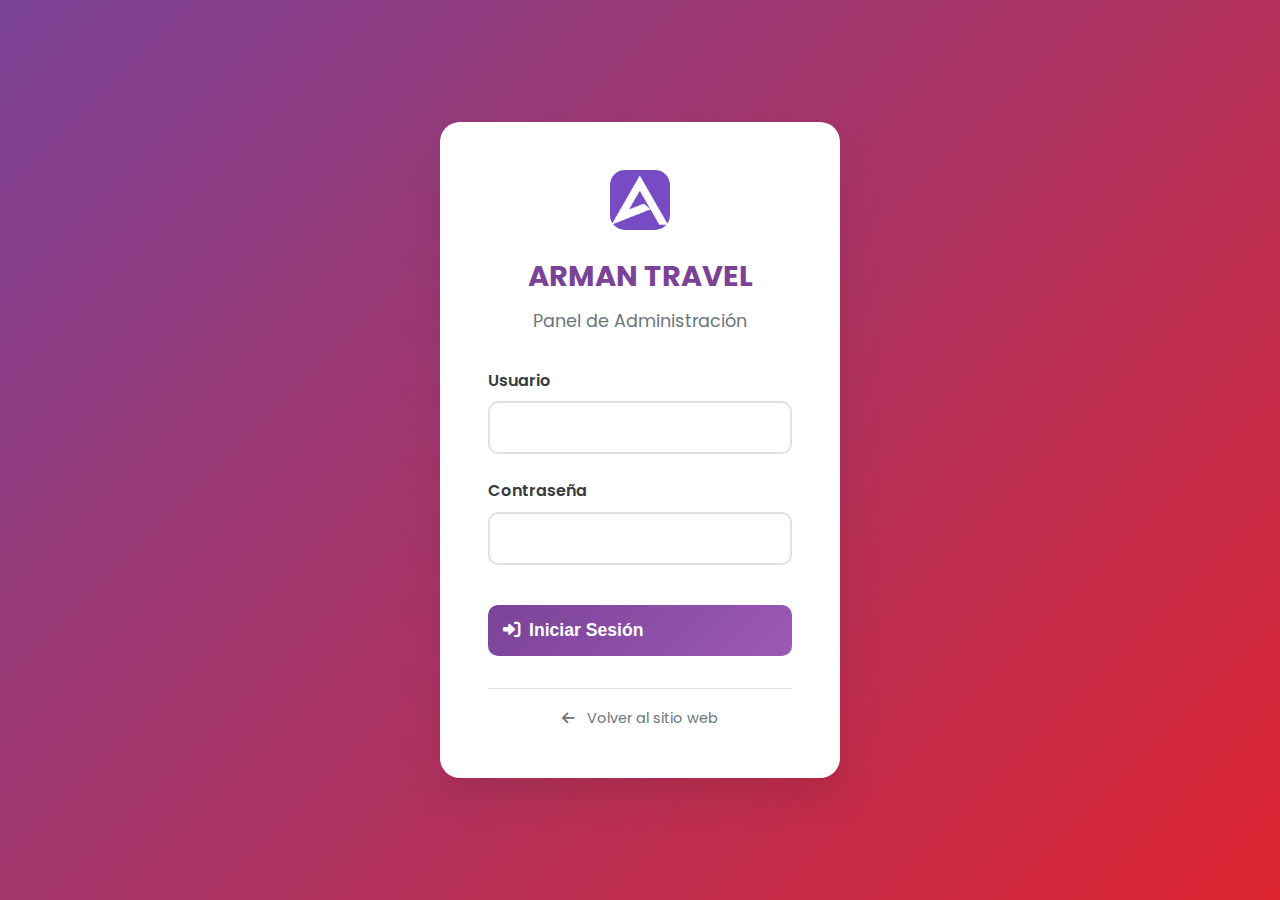
<file: frontend/admin.html>
<!DOCTYPE html>
<html lang="es">
<head>
    <meta charset="UTF-8">
    <meta name="viewport" content="width=device-width, initial-scale=1.0">
    <title>Panel de Administración - ARMAN TRAVEL</title>
    <link rel="icon" type="image/png" href="static/images/logo_arman.PNG">
    <link rel="shortcut icon" type="image/png" href="static/images/logo_arman.PNG">
    <link rel="stylesheet" href="static/css/admin.css">
    <link href="https://cdnjs.cloudflare.com/ajax/libs/font-awesome/6.0.0/css/all.min.css" rel="stylesheet">
    <link href="https://fonts.googleapis.com/css2?family=Poppins:wght@300;400;500;600;700&display=swap" rel="stylesheet">
</head>
<body>
    <div class="admin-container">
        <!-- Sidebar -->
        <nav class="sidebar">
            <div class="sidebar-header">
                <a href="/" class="admin-logo-link">
                    <img src="static/images/logo_arman.PNG" alt="ARMAN TRAVEL" class="admin-logo">
                    <h2>ARMAN TRAVEL</h2>
                    <span class="admin-subtitle">by Arman Solutions</span>
                </a>
                <p>Panel Admin</p>
            </div>
            
            <ul class="sidebar-menu">
                <li class="menu-item active">
                    <a href="#" data-section="dashboard" class="menu-link">
                        <i class="fas fa-tachometer-alt"></i>
                        <span>Dashboard</span>
                    </a>
                </li>
                <li class="menu-item">
                    <a href="#" data-section="packages" class="menu-link">
                        <i class="fas fa-suitcase-rolling"></i>
                        <span>Paquetes</span>
                    </a>
                </li>
                <li class="menu-item">
                    <a href="#" data-section="messages" class="menu-link">
                        <i class="fas fa-envelope"></i>
                        <span>Mensajes</span>
                    </a>
                </li>
                <li class="menu-item">
                    <a href="#" data-section="carousel" class="menu-link">
                        <i class="fas fa-images"></i>
                        <span>Carrusel</span>
                    </a>
                </li>
                <li class="menu-item">
                    <a href="https://armanbusinessdocs.onrender.com/" class="menu-link external-link" target="_blank">
                        <i class="fas fa-file-pdf"></i>
                        <span>Business Docs</span>
                    </a>
                </li>
                <li class="menu-item">
                    <a href="#" id="logoutBtn" class="menu-link logout">
                        <i class="fas fa-sign-out-alt"></i>
                        <span>Cerrar Sesión</span>
                    </a>
                </li>
            </ul>
        </nav>

        <!-- Main Content -->
        <main class="main-content">
            <!-- Header -->
            <header class="admin-header">
                <div class="header-left">
                    <button class="sidebar-toggle" id="sidebarToggle">
                        <i class="fas fa-bars"></i>
                    </button>
                    <h1 class="page-title">Dashboard</h1>
                </div>
                <div class="header-right">
                    <div class="admin-user">
                        <i class="fas fa-user-circle"></i>
                        <span id="adminUsername">Administrador</span>
                    </div>
                </div>
            </header>

            <!-- Dashboard Section -->
            <section id="dashboard" class="content-section active">
                <div class="stats-grid">
                    <div class="stat-card">
                        <div class="stat-icon">
                            <i class="fas fa-suitcase-rolling"></i>
                        </div>
                        <div class="stat-info">
                            <h3 id="totalPackages">0</h3>
                            <p>Paquetes Totales</p>
                        </div>
                    </div>
                    
                    <div class="stat-card">
                        <div class="stat-icon">
                            <i class="fas fa-envelope"></i>
                        </div>
                        <div class="stat-info">
                            <h3 id="totalMessages">0</h3>
                            <p>Mensajes Recibidos</p>
                        </div>
                    </div>
                    
                    <div class="stat-card">
                        <div class="stat-icon">
                            <i class="fas fa-globe"></i>
                        </div>
                        <div class="stat-info">
                            <h3 id="internationalPackages">0</h3>
                            <p>Paquetes Internacionales</p>
                        </div>
                    </div>
                    
                    <div class="stat-card">
                        <div class="stat-icon">
                            <i class="fas fa-map-marked-alt"></i>
                        </div>
                        <div class="stat-info">
                            <h3 id="nationalPackages">0</h3>
                            <p>Paquetes Nacionales</p>
                        </div>
                    </div>
                </div>

                <div class="recent-activity">
                    <h3>Actividad Reciente</h3>
                    <div class="activity-list" id="recentActivity">
                        <!-- Se llenará con JavaScript -->
                    </div>
                </div>
            </section>

            <!-- Packages Section -->
            <section id="packages" class="content-section">
                <div class="section-header">
                    <h2>Gestión de Paquetes</h2>
                    <button class="btn btn-primary" id="addPackageBtn">
                        <i class="fas fa-plus"></i>
                        Agregar Paquete
                    </button>
                </div>

                <div class="packages-table">
                    <table id="packagesTable">
                        <thead>
                            <tr>
                                <th>Imagen</th>
                                <th>Título</th>
                                <th>Categoría</th>
                                <th>Precio</th>
                                <th>Acciones</th>
                            </tr>
                        </thead>
                        <tbody>
                            <!-- Se llenará con JavaScript -->
                        </tbody>
                    </table>
                </div>
            </section>

            <!-- Messages Section -->
            <section id="messages" class="content-section">
                <div class="section-header">
                    <h2>Mensajes de Contacto</h2>
                    <button class="btn btn-secondary" id="refreshMessagesBtn">
                        <i class="fas fa-sync-alt"></i>
                        Actualizar
                    </button>
                </div>

                <div class="messages-list" id="messagesList">
                    <!-- Se llenará con JavaScript -->
                </div>
            </section>

            <!-- Carousel Management Section -->
            <section id="carousel" class="content-section">
                <div class="section-header">
                    <h2>Gestión del Carrusel</h2>
                    <button class="btn btn-primary" id="refreshCarouselBtn">
                        <i class="fas fa-sync-alt"></i>
                        Actualizar
                    </button>
                </div>

                <div class="carousel-management">
                    <div class="carousel-info">
                        <p><i class="fas fa-info-circle"></i> Los paquetes promocionados aparecerán en el carrusel principal. Arrastra para reordenar.</p>
                    </div>

                    <div class="carousel-sections">
                        <!-- Promoted Packages -->
                        <div class="carousel-section">
                            <h3><i class="fas fa-star"></i> Paquetes Promocionados</h3>
                            <div class="promoted-packages" id="promotedPackages">
                                <!-- Se llenará con JavaScript -->
                            </div>
                        </div>

                        <!-- Non-Promoted Packages -->
                        <div class="carousel-section">
                            <h3><i class="fas fa-archive"></i> Paquetes No Promocionados</h3>
                            <div class="non-promoted-packages" id="nonPromotedPackages">
                                <!-- Se llenará con JavaScript -->
                            </div>
                        </div>
                    </div>
                </div>
            </section>
        </main>
    </div>

    <!-- Package Modal -->
    <div id="packageModal" class="modal">
        <div class="modal-content">
            <div class="modal-header">
                <h3 id="modalTitle">Agregar Paquete</h3>
                <span class="close" id="closeModal">&times;</span>
            </div>
            
            <form id="packageForm" class="modal-body">
                <!-- Sección 1: Información Básica -->
                <div class="form-section">
                    <div class="form-section-title">
                        <i class="fas fa-info-circle"></i>
                        Información Básica
                    </div>

                    <div class="form-group">
                        <label for="title">Título *</label>
                        <input type="text" id="title" name="title" required>
                    </div>

                    <div class="form-group">
                        <label for="category">Categoría *</label>
                        <select id="category" name="category" required>
                            <option value="">Seleccionar categoría</option>
                            <option value="nacional">Nacional</option>
                            <option value="internacional">Internacional</option>
                            <option value="aventura">Aventura</option>
                            <option value="relax">Relax</option>
                        </select>
                    </div>

                    <div class="form-group">
                        <label for="price">Precio * <small style="font-weight: normal; color: #888;">(este precio se mostrará en el inicio)</small></label>
                        <div class="price-input-container">
                            <select id="priceCurrency" name="priceCurrency" class="price-currency" required>
                                <option value="USD" selected>USD</option>
                                <option value="$">$</option>
                            </select>
                            <input type="number" id="price" name="price" placeholder="1000" min="0" step="1" required>
                        </div>
                    </div>

                    <div class="form-group">
                        <label for="priceTag">Etiqueta de precio <small style="font-weight: normal; color: #888;">(este tag se mostrará en inicio justo arriba del precio)</small></label>
                        <select id="priceTag" name="priceTag">
                            <option value="DESDE" selected>DESDE</option>
                            <option value="PRECIO FINAL">PRECIO FINAL</option>
                            <option value="SALIDA ASEGURADA">SALIDA ASEGURADA</option>
                        </select>
                    </div>

                    <div class="form-group">
                        <label for="description">Descripción *</label>
                        <textarea id="description" name="description" rows="4" required></textarea>
                    </div>
                </div>

                <!-- Sección 2: Imagen y Detalles -->
                <div class="form-section">
                    <div class="form-section-title">
                        <i class="fas fa-image"></i>
                        Imagen y Detalles
                    </div>

                    <div class="form-group">
                        <div class="cover-image-header">
                            <label for="image">URL de Imagen *</label>
                            <button type="button" class="btn btn-sm btn-secondary" id="uploadCoverImageBtn">
                                <i class="fas fa-upload"></i>
                                Subir
                            </button>
                        </div>
                        <input type="text" id="image" name="image" placeholder="https://... o sube una imagen">

                        <!-- Cover Image Upload Area -->
                        <div class="cover-upload-area" id="coverUploadArea" style="display: none;">
                            <div class="cover-upload-zone" id="coverUploadZone">
                                <i class="fas fa-cloud-upload-alt"></i>
                                <p>Arrastra una imagen aquí o haz clic para seleccionar</p>
                                <input type="file" id="coverFileInput" accept="image/*" style="display: none;">
                            </div>
                            <div class="cover-upload-progress" id="coverUploadProgress" style="display: none;">
                                <div class="progress-bar">
                                    <div class="progress-fill" id="coverProgressFill"></div>
                                </div>
                                <span id="coverProgressText">0%</span>
                            </div>
                        </div>

                        <!-- Preview de imagen de portada -->
                        <div class="cover-image-preview" id="coverImagePreview" style="display: none;">
                            <img id="coverPreviewImg" src="" alt="Vista previa">
                            <button type="button" class="btn-remove-preview" id="removeCoverPreview" title="Quitar imagen">
                                <i class="fas fa-times"></i>
                            </button>
                        </div>
                    </div>

                    <div class="form-group">
                        <label for="duration">Duración</label>
                        <input type="text" id="duration" name="duration" placeholder="ej: 3 días / 2 noches">
                    </div>

                    <div class="form-group">
                        <label for="destination">Destino</label>
                        <input type="text" id="destination" name="destination" placeholder="ej: Buenos Aires">
                    </div>

                    <div class="form-group">
                        <label for="idealFor">Ideal para</label>
                        <input type="text" id="idealFor" name="idealFor" placeholder="ej: Familias, Parejas, Aventureros">
                    </div>
                </div>

                <!-- Sección 3: Características -->
                <div class="form-section full-width">
                    <div class="form-section-title">
                        <i class="fas fa-list-ul"></i>
                        Características
                    </div>

                    <div class="form-group">
                        <label for="features">Características (una por línea)</label>
                        <p class="help-text">
                            <i class="fas fa-info-circle"></i>
                            Una por línea. Max 15 lineas. Sin caracteres especiales (-, *, etc).
                            <br>Se veran en la solapa <strong>"Que Incluye?"</strong>. Tambien se pueden agregar o quitar desde esa seccion mas abajo.
                        </p>
                        <textarea id="features" name="features" rows="6" placeholder="Desayuno&#10;City tour&#10;Traslados"></textarea>
                        <div class="form-actions" style="margin-top: 10px;">
                            <button type="button" class="btn btn-sm btn-secondary" id="updateFeaturesBtn">
                                <i class="fas fa-sync-alt"></i>
                                Actualizar Características
                            </button>
                        </div>
                    </div>
                </div>

                <!-- Sección 4: Galería de Imágenes -->
                <div class="form-section full-width" id="gallerySection" style="display: none;">
                    <div class="form-section-title">
                        <i class="fas fa-images"></i>
                        Galería de Imágenes
                    </div>
                    <div class="gallery-header">
                        <button type="button" class="btn btn-sm btn-secondary" id="addImageUrlBtn">
                            <i class="fas fa-link"></i>
                            Agregar por URL
                        </button>
                        <button type="button" class="btn btn-sm btn-primary" id="addImageFileBtn">
                            <i class="fas fa-upload"></i>
                            Subir Archivo
                        </button>
                    </div>
                    
                    <div class="gallery-management" id="galleryManagement">
                        <!-- Se llenará dinámicamente -->
                    </div>
                    
                    <!-- Upload Area -->
                    <div class="upload-area" id="uploadArea" style="display: none;">
                        <div class="upload-zone" id="uploadZone">
                            <i class="fas fa-cloud-upload-alt"></i>
                            <p>Arrastra archivos aquí o haz clic para seleccionar</p>
                            <input type="file" id="fileInput" multiple accept="image/*" style="display: none;">
                        </div>
                        <div class="upload-progress" id="uploadProgress" style="display: none;">
                            <div class="progress-bar">
                                <div class="progress-fill" id="progressFill"></div>
                            </div>
                            <span id="progressText">0%</span>
                        </div>
                    </div>
                    
                    <!-- URL Input -->
                    <div class="url-input" id="urlInput" style="display: none;">
                        <div class="form-row">
                            <div class="form-group" style="flex: 1;">
                                <input type="url" id="imageUrl" placeholder="https://ejemplo.com/imagen.jpg">
                            </div>
                            <div class="form-group">
                                <input type="text" id="imageCaption" placeholder="Descripción (opcional)">
                            </div>
                            <button type="button" class="btn btn-primary" id="addUrlImageBtn">Agregar</button>
                            <button type="button" class="btn btn-secondary" id="cancelUrlBtn">Cancelar</button>
                        </div>
                    </div>
                </div>

                <!-- Sección 5: Itinerario -->
                <div class="form-section full-width">
                    <div class="form-section-title">
                        <i class="fas fa-route"></i>
                        Itinerario Sugerido
                    </div>
                    <div class="itinerary-header">
                        <button type="button" class="btn btn-sm btn-primary" id="addItineraryDayBtn">
                            <i class="fas fa-plus"></i>
                            Agregar Día
                        </button>
                    </div>
                    
                    <div class="itinerary-management" id="itineraryManagement">
                        <div class="itinerary-placeholder" id="itineraryPlaceholder">
                            <i class="fas fa-route"></i>
                            <p>No hay días en el itinerario. Haz clic en "Agregar Día" para comenzar.</p>
                        </div>
                    </div>
                </div>

                <!-- Sección 6: Gestión de Hoteles -->
                <div class="form-section full-width" id="hotelsSection" style="display: none;">
                    <div class="form-section-title">
                        <i class="fas fa-hotel"></i>
                        Hoteles del Paquete
                    </div>
                    <div class="hotels-header">
                        <button type="button" class="btn btn-sm btn-primary" id="addHotelBtn">
                            <i class="fas fa-plus"></i>
                            Agregar Hotel
                        </button>
                    </div>

                    <!-- Opciones de agregar hotel (inicialmente oculto) -->
                    <div class="hotel-add-options" id="hotelAddOptions" style="display: none;">
                        <div class="add-options-buttons">
                            <button type="button" class="btn btn-primary" id="addHotelFileBtn">
                                <i class="fas fa-upload"></i>
                                Subir Imagen
                            </button>
                            <button type="button" class="btn btn-sm btn-secondary" id="cancelAddHotelBtn">
                                Cancelar
                            </button>
                        </div>
                    </div>
                    
                    <!-- Hotel Upload Area -->
                    <div class="hotel-upload-area" id="hotelUploadArea" style="display: none;">
                        <div class="hotel-form">
                            <div class="form-row">
                                <div class="form-group" style="flex: 1;">
                                    <label>Nombre del Hotel *</label>
                                    <input type="text" id="hotelName" placeholder="Nombre del hotel">
                                </div>
                                <div class="form-group">
                                    <label>Precio *</label>
                                    <div class="price-input-container">
                                        <select id="hotelPriceCurrency" class="price-currency">
                                            <option value="USD" selected>USD</option>
                                            <option value="$">$</option>
                                        </select>
                                        <input type="number" id="hotelPrice" placeholder="150" min="0" step="1">
                                        <span class="price-suffix">/noche</span>
                                    </div>
                                </div>
                            </div>
                            <div class="form-row">
                                <div class="form-group" style="flex: 1;">
                                    <label>Destino/Ciudad *</label>
                                    <input type="text" id="hotelDestination" placeholder="Buenos Aires, Madrid, etc.">
                                </div>
                                <div class="form-group">
                                    <label>Días en el hotel *</label>
                                    <input type="number" id="hotelDays" value="1" min="1" max="30" step="1">
                                </div>
                            </div>
                            <div class="form-row">
                                <div class="form-group checkbox-section">
                                    <h4 class="checkbox-section-title">Configuración de Usuario</h4>
                                    <div class="checkbox-container">
                                        <label class="checkbox-label">
                                            <input type="checkbox" id="hotelAllowUserDays">
                                            <span class="checkmark"></span>
                                            <span class="checkbox-text">Permitir al usuario elegir cantidad de días</span>
                                        </label>
                                        <small class="form-help">Si no está marcado, el usuario no podrá cambiar los días y se usará la cantidad fija configurada</small>
                                    </div>
                                    <div class="checkbox-container">
                                        <label class="checkbox-label">
                                            <input type="checkbox" id="hotelAllowMultiple">
                                            <span class="checkmark"></span>
                                            <span class="checkbox-text">Permitir múltiples hoteles por destino</span>
                                        </label>
                                        <small class="form-help">Si está marcado, el usuario podrá seleccionar varios hoteles en este destino. Si no, solo podrá elegir uno</small>
                                    </div>
                                </div>
                            </div>
                            <div class="form-group">
                                <label>Descripción</label>
                                <textarea id="hotelDescription" rows="2" placeholder="Descripción del hotel (opcional)"></textarea>
                            </div>
                            <div class="form-group">
                                <div class="amenities-header">
                                    <label>Amenities del Hotel</label>
                                    <button type="button" class="btn-add-amenity" id="addAmenityBtn">
                                        <i class="fas fa-plus"></i>
                                        Agregar
                                    </button>
                                </div>
                                <div class="selected-amenities" id="selectedAmenities">
                                    <!-- Amenities seleccionados -->
                                </div>
                                <div class="amenity-selector" id="amenitySelector" style="display: none;">
                                    <select id="amenityDropdown">
                                        <option value="">Selecciona un amenity</option>
                                    </select>
                                    <div class="amenity-actions">
                                        <button type="button" class="btn btn-sm btn-primary" id="confirmAmenityBtn">Agregar</button>
                                        <button type="button" class="btn btn-sm btn-secondary" id="cancelAmenityBtn">Cancelar</button>
                                    </div>
                                </div>
                            </div>
                            <div class="hotel-upload-zone" id="hotelUploadZone">
                                <i class="fas fa-cloud-upload-alt"></i>
                                <p>Arrastra una imagen aquí o haz clic para seleccionar</p>
                                <input type="file" id="hotelFileInput" accept="image/*" style="display: none;">
                            </div>
                            <div class="hotel-upload-progress" id="hotelUploadProgress" style="display: none;">
                                <div class="progress-bar">
                                    <div class="progress-fill" id="hotelProgressFill"></div>
                                </div>
                                <span id="hotelProgressText">0%</span>
                            </div>
                            <div class="form-actions">
                                <button type="button" class="btn btn-primary" id="addHotelToListBtn">
                                    <i class="fas fa-plus"></i>
                                    Agregar a la Lista
                                </button>
                                <button type="button" class="btn btn-secondary" id="cancelHotelUploadBtn">Cancelar</button>
                            </div>
                        </div>
                    </div>
                    
                    <!-- Hotel URL Input -->
                    <div class="hotel-url-input" id="hotelUrlInput" style="display: none;">
                        <div class="hotel-form">
                            <div class="form-row">
                                <div class="form-group" style="flex: 1;">
                                    <label>Nombre del Hotel *</label>
                                    <input type="text" id="hotelUrlName" placeholder="Nombre del hotel">
                                </div>
                                <div class="form-group">
                                    <label>Precio *</label>
                                    <div class="price-input-container">
                                        <select id="hotelUrlPriceCurrency" class="price-currency">
                                            <option value="USD" selected>USD</option>
                                            <option value="$">$</option>
                                        </select>
                                        <input type="number" id="hotelUrlPrice" placeholder="150" min="0" step="1">
                                        <span class="price-suffix">/noche</span>
                                    </div>
                                </div>
                            </div>
                            <div class="form-row">
                                <div class="form-group" style="flex: 1;">
                                    <label>Destino/Ciudad *</label>
                                    <input type="text" id="hotelUrlDestination" placeholder="Buenos Aires, Madrid, etc.">
                                </div>
                                <div class="form-group">
                                    <label>Días en el hotel *</label>
                                    <input type="number" id="hotelUrlDays" value="1" min="1" max="30" step="1">
                                </div>
                            </div>
                            <div class="form-row">
                                <div class="form-group checkbox-section">
                                    <h4 class="checkbox-section-title">Configuración de Usuario</h4>
                                    <div class="checkbox-container">
                                        <label class="checkbox-label">
                                            <input type="checkbox" id="hotelUrlAllowUserDays">
                                            <span class="checkmark"></span>
                                            <span class="checkbox-text">Permitir al usuario elegir cantidad de días</span>
                                        </label>
                                        <small class="form-help">Si no está marcado, el usuario no podrá cambiar los días y se usará la cantidad fija configurada</small>
                                    </div>
                                    <div class="checkbox-container">
                                        <label class="checkbox-label">
                                            <input type="checkbox" id="hotelUrlAllowMultiple">
                                            <span class="checkmark"></span>
                                            <span class="checkbox-text">Permitir múltiples hoteles por destino</span>
                                        </label>
                                        <small class="form-help">Si está marcado, el usuario podrá seleccionar varios hoteles en este destino. Si no, solo podrá elegir uno</small>
                                    </div>
                                </div>
                            </div>
                            <div class="form-group">
                                <label>Descripción</label>
                                <textarea id="hotelUrlDescription" rows="2" placeholder="Descripción del hotel (opcional)"></textarea>
                            </div>
                            <div class="form-group">
                                <div class="amenities-header">
                                    <label>Amenities del Hotel</label>
                                    <button type="button" class="btn-add-amenity" id="addUrlAmenityBtn">
                                        <i class="fas fa-plus"></i>
                                        Agregar
                                    </button>
                                </div>
                                <div class="selected-amenities" id="selectedUrlAmenities">
                                    <!-- Amenities seleccionados -->
                                </div>
                                <div class="amenity-selector" id="urlAmenitySelector" style="display: none;">
                                    <select id="urlAmenityDropdown">
                                        <option value="">Selecciona un amenity</option>
                                    </select>
                                    <div class="amenity-actions">
                                        <button type="button" class="btn btn-sm btn-primary" id="confirmUrlAmenityBtn">Agregar</button>
                                        <button type="button" class="btn btn-sm btn-secondary" id="cancelUrlAmenityBtn">Cancelar</button>
                                    </div>
                                </div>
                            </div>
                            <div class="form-group">
                                <label>URL de Imagen *</label>
                                <input type="url" id="hotelImageUrl" placeholder="https://ejemplo.com/imagen.jpg">
                            </div>
                            <div class="form-actions">
                                <button type="button" class="btn btn-primary" id="addHotelUrlToListBtn">
                                    <i class="fas fa-plus"></i>
                                    Agregar a la Lista
                                </button>
                                <button type="button" class="btn btn-secondary" id="cancelHotelUrlBtn">Cancelar</button>
                            </div>
                        </div>
                    </div>

                    <div class="hotels-management" id="hotelsManagement">
                        <!-- Se llenará dinámicamente -->
                    </div>
                </div>

                <!-- Sección 7: Información del Paquete -->
                <div class="form-section full-width" id="packageInfoSection" style="display: none;">
                    <div class="form-section-title">
                        <i class="fas fa-info"></i>
                        Información del Paquete
                    </div>
                    <div class="info-header">
                        <button type="button" class="btn btn-sm btn-primary" id="addPackageInfoBtn">
                            <i class="fas fa-plus"></i>
                            Agregar Información
                        </button>
                    </div>
                    
                    <div class="package-info-management" id="packageInfoManagement">
                        <!-- Se llenará dinámicamente -->
                    </div>
                    
                    <!-- Form para agregar información (inicialmente oculto) -->
                    <div class="package-info-form" id="packageInfoForm" style="display: none;">
                        <div class="form-row">
                            <div class="form-group">
                                <label>Icono</label>
                                <select id="infoIcon" class="icon-selector">
                                    <option value="">Seleccionar icono...</option>
                                    <option value="fas fa-calendar-alt">Calendario</option>
                                    <option value="fas fa-users">Usuarios</option>
                                    <option value="fas fa-map-marker-alt">Ubicación</option>
                                    <option value="fas fa-star">Estrella</option>
                                    <option value="fas fa-clock">Reloj</option>
                                    <option value="fas fa-plane">Avión</option>
                                    <option value="fas fa-bed">Cama</option>
                                    <option value="fas fa-utensils">Comida</option>
                                    <option value="fas fa-car">Transporte</option>
                                    <option value="fas fa-camera">Cámara</option>
                                    <option value="fas fa-mountain">Montaña</option>
                                    <option value="fas fa-swimming-pool">Piscina</option>
                                    <option value="fas fa-wifi">WiFi</option>
                                    <option value="fas fa-heart">Corazón</option>
                                    <option value="fas fa-gift">Regalo</option>
                                </select>
                            </div>
                            <div class="form-group" style="flex: 1;">
                                <label>Título/Etiqueta</label>
                                <input type="text" id="infoLabel" placeholder="ej: Duración, Ideal para, Incluye desayuno...">
                            </div>
                        </div>
                        <div class="form-actions">
                            <button type="button" class="btn btn-sm btn-primary" id="savePackageInfoBtn">
                                <i class="fas fa-save"></i>
                                <span id="saveInfoBtnText">Guardar</span>
                            </button>
                            <button type="button" class="btn btn-sm btn-secondary" id="cancelPackageInfoBtn">Cancelar</button>
                        </div>
                    </div>
                </div>

                <!-- Sección 8: ¿Qué Incluye? (Características) -->
                <div class="form-section full-width" id="packageFeaturesSection" style="display: none;">
                    <div class="form-section-title">
                        <i class="fas fa-check-circle"></i>
                        ¿Qué Incluye?
                    </div>
                    <div class="features-header">
                        <button type="button" class="btn btn-sm btn-primary" id="addPackageFeatureBtn">
                            <i class="fas fa-plus"></i>
                            Agregar Característica
                        </button>
                    </div>
                    
                    <div class="package-features-management" id="packageFeaturesManagement">
                        <!-- Se llenará dinámicamente -->
                    </div>
                    
                    <!-- Form para agregar característica (inicialmente oculto) -->
                    <div class="package-feature-form" id="packageFeatureForm" style="display: none;">
                        <div class="form-row">
                            <div class="form-group" style="flex: 1;">
                                <label>Característica</label>
                                <input type="text" id="featureText" placeholder="ej: Vuelos incluidos, Hotel 4 estrellas...">
                            </div>
                        </div>
                        <div class="form-actions">
                            <button type="button" class="btn btn-sm btn-primary" id="savePackageFeatureBtn">
                                <i class="fas fa-save"></i>
                                <span id="saveFeatureBtnText">Guardar</span>
                            </button>
                            <button type="button" class="btn btn-sm btn-secondary" id="cancelPackageFeatureBtn">Cancelar</button>
                        </div>
                    </div>
                </div>

                <div class="modal-footer">
                    <button type="button" class="btn btn-secondary" id="cancelBtn">
                        <i class="fas fa-times"></i>
                        Cancelar
                    </button>
                    <button type="submit" class="btn btn-primary">
                        <i class="fas fa-save"></i>
                        <span id="submitBtnText">Guardar Paquete</span>
                    </button>
                </div>
            </form>
        </div>
    </div>

    <!-- Loading Overlay -->
    <div id="loadingOverlay" class="loading-overlay">
        <div class="loading-spinner">
            <i class="fas fa-spinner fa-spin"></i>
            <p>Cargando...</p>
        </div>
    </div>

    <script src="static/js/admin.js"></script>
    <script src="static/js/admin-package-info.js"></script>
</body>
</html>
</file>
<file: frontend/static/css/admin.css>
/* Variables CSS para el panel admin */
:root {
    --primary-color: #7b4397;
    --primary-dark: #5a2d70;
    --primary-light: #9b59b6;
    --secondary-color: #6c757d;
    --success-color: #28a745;
    --warning-color: #ffc107;
    --danger-color: #dc3545;
    --info-color: #17a2b8;
    --white: #ffffff;
    --light-gray: #f8f9fa;
    --gray: #6c757d;
    --dark-gray: #343a40;
    --border-color: #dee2e6;
    
    --sidebar-width: 260px;
    --header-height: 70px;
    
    --shadow-light: 0 2px 10px rgba(0, 0, 0, 0.1);
    --shadow-medium: 0 4px 20px rgba(0, 0, 0, 0.15);
    --transition: all 0.3s ease;
}

* {
    margin: 0;
    padding: 0;
    box-sizing: border-box;
}

body {
    font-family: 'Poppins', sans-serif;
    background: var(--light-gray);
    color: var(--dark-gray);
    line-height: 1.6;
}

/* Layout Principal */
.admin-container {
    display: flex;
    min-height: 100vh;
}

/* Sidebar */
.sidebar {
    width: var(--sidebar-width);
    background: var(--white);
    box-shadow: var(--shadow-light);
    position: fixed;
    height: 100vh;
    left: 0;
    top: 0;
    transition: var(--transition);
    z-index: 1000;
}

.sidebar-header {
    padding: 2rem 1.5rem;
    text-align: center;
    border-bottom: 1px solid var(--border-color);
    background: linear-gradient(135deg, var(--primary-color), var(--primary-light));
    color: var(--white);
}

.admin-logo-link {
    display: flex;
    flex-direction: column;
    align-items: center;
    text-decoration: none !important;
    transition: var(--transition);
    margin-bottom: 1rem;
}

.admin-logo-link:hover {
    transform: translateY(-2px);
}

.admin-logo-link:hover,
.admin-logo-link:visited,
.admin-logo-link:active,
.admin-logo-link:focus {
    text-decoration: none !important;
}

.admin-logo-link * {
    text-decoration: none !important;
}

.admin-logo {
    width: 50px;
    height: 50px;
    border-radius: 10px;
    margin-bottom: 0.5rem;
}

.sidebar-header h2 {
    font-size: 1.3rem;
    font-weight: 600;
    margin-bottom: 0.2rem;
    color: var(--white);
    text-align: center;
    text-decoration: none !important;
}

.admin-subtitle {
    font-size: 0.6rem;
    font-weight: 400;
    color: rgba(255, 255, 255, 0.7);
    letter-spacing: 0.5px;
    text-transform: uppercase;
    text-align: center;
    text-decoration: none !important;
}

.sidebar-header p {
    opacity: 0.9;
    font-size: 0.9rem;
}

.sidebar-menu {
    list-style: none;
    padding: 1rem 0;
}

.menu-item {
    margin-bottom: 0.5rem;
}

.menu-link {
    display: flex;
    align-items: center;
    padding: 1rem 1.5rem;
    color: var(--gray);
    text-decoration: none;
    transition: var(--transition);
    border-left: 3px solid transparent;
}

.menu-link:hover {
    background: var(--light-gray);
    color: var(--primary-color);
    border-left-color: var(--primary-color);
}

.menu-item.active .menu-link {
    background: rgba(123, 67, 151, 0.1);
    color: var(--primary-color);
    border-left-color: var(--primary-color);
}

.menu-link i {
    width: 20px;
    margin-right: 1rem;
    font-size: 1.1rem;
}

.menu-link.logout {
    color: var(--danger-color);
}

.menu-link.logout:hover {
    background: rgba(220, 53, 69, 0.1);
    border-left-color: var(--danger-color);
}

/* Main Content */
.main-content {
    flex: 1;
    margin-left: var(--sidebar-width);
    transition: var(--transition);
}

.admin-header {
    background: var(--white);
    height: var(--header-height);
    display: flex;
    align-items: center;
    justify-content: space-between;
    padding: 0 2rem;
    box-shadow: var(--shadow-light);
    position: sticky;
    top: 0;
    z-index: 100;
}

.header-left {
    display: flex;
    align-items: center;
    gap: 1rem;
}

.sidebar-toggle {
    background: none;
    border: none;
    font-size: 1.2rem;
    color: var(--gray);
    cursor: pointer;
    padding: 0.5rem;
    border-radius: 5px;
    transition: var(--transition);
}

.sidebar-toggle:hover {
    background: var(--light-gray);
    color: var(--primary-color);
}

.page-title {
    font-size: 1.5rem;
    font-weight: 600;
    color: var(--dark-gray);
}

.admin-user {
    display: flex;
    align-items: center;
    gap: 0.5rem;
    color: var(--gray);
}

.admin-user i {
    font-size: 1.5rem;
    color: var(--primary-color);
}

/* Content Sections */
.content-section {
    display: none;
    padding: 2rem;
}

.content-section.active {
    display: block;
}

.section-header {
    display: flex;
    justify-content: space-between;
    align-items: center;
    margin-bottom: 2rem;
}

.section-header h2 {
    font-size: 1.8rem;
    font-weight: 600;
    color: var(--dark-gray);
}

/* Stats Grid */
.stats-grid {
    display: grid;
    grid-template-columns: repeat(auto-fit, minmax(250px, 1fr));
    gap: 1.5rem;
    margin-bottom: 3rem;
}

.stat-card {
    background: var(--white);
    padding: 2rem;
    border-radius: 15px;
    box-shadow: var(--shadow-light);
    display: flex;
    align-items: center;
    gap: 1.5rem;
    transition: var(--transition);
}

.stat-card:hover {
    transform: translateY(-5px);
    box-shadow: var(--shadow-medium);
}

.stat-icon {
    width: 60px;
    height: 60px;
    background: linear-gradient(135deg, var(--primary-color), var(--primary-light));
    border-radius: 15px;
    display: flex;
    align-items: center;
    justify-content: center;
    color: var(--white);
    font-size: 1.5rem;
}

.stat-info h3 {
    font-size: 2rem;
    font-weight: 700;
    color: var(--dark-gray);
    margin-bottom: 0.5rem;
}

.stat-info p {
    color: var(--gray);
    font-size: 0.9rem;
}

/* Recent Activity */
.recent-activity {
    background: var(--white);
    border-radius: 15px;
    padding: 2rem;
    box-shadow: var(--shadow-light);
}

.recent-activity h3 {
    font-size: 1.3rem;
    font-weight: 600;
    margin-bottom: 1.5rem;
    color: var(--dark-gray);
}

.activity-list {
    max-height: 300px;
    overflow-y: auto;
}

.activity-item {
    display: flex;
    align-items: center;
    gap: 1rem;
    padding: 1rem 0;
    border-bottom: 1px solid var(--border-color);
}

.activity-item:last-child {
    border-bottom: none;
}

.activity-icon {
    width: 40px;
    height: 40px;
    background: var(--light-gray);
    border-radius: 50%;
    display: flex;
    align-items: center;
    justify-content: center;
    color: var(--primary-color);
}

.activity-content p {
    margin-bottom: 0.25rem;
    color: var(--dark-gray);
}

.activity-content small {
    color: var(--gray);
    font-size: 0.8rem;
}

/* Buttons */
.btn {
    padding: 0.75rem 1.5rem;
    border: none;
    border-radius: 8px;
    font-weight: 500;
    text-decoration: none;
    display: inline-flex;
    align-items: center;
    gap: 0.5rem;
    cursor: pointer;
    transition: var(--transition);
    font-size: 0.9rem;
}

.btn-primary {
    background: linear-gradient(135deg, var(--primary-color), var(--primary-light));
    color: var(--white);
}

.btn-primary:hover {
    transform: translateY(-2px);
    box-shadow: var(--shadow-light);
}

.btn-secondary {
    background: var(--secondary-color);
    color: var(--white);
}

.btn-secondary:hover {
    background: #5a6268;
}

.btn-success {
    background: var(--success-color);
    color: var(--white);
}

.btn-danger {
    background: var(--danger-color);
    color: var(--white);
}

.btn-sm {
    padding: 0.5rem 1rem;
    font-size: 0.8rem;
}

/* Tables */
.packages-table {
    background: var(--white);
    border-radius: 15px;
    overflow: hidden;
    box-shadow: var(--shadow-light);
}

table {
    width: 100%;
    border-collapse: collapse;
}

thead {
    background: var(--light-gray);
}

th, td {
    padding: 1rem;
    text-align: left;
    border-bottom: 1px solid var(--border-color);
}

th {
    font-weight: 600;
    color: var(--dark-gray);
}

td {
    color: var(--gray);
}

.package-image-cell img {
    width: 60px;
    height: 40px;
    object-fit: cover;
    border-radius: 8px;
}

.package-category {
    padding: 0.25rem 0.75rem;
    border-radius: 20px;
    font-size: 0.8rem;
    font-weight: 500;
    text-transform: capitalize;
}

.category-nacional {
    background: rgba(40, 167, 69, 0.1);
    color: var(--success-color);
}

.category-internacional {
    background: rgba(123, 67, 151, 0.1);
    color: var(--primary-color);
}

.category-aventura {
    background: rgba(255, 193, 7, 0.1);
    color: var(--warning-color);
}

.category-relax {
    background: rgba(23, 162, 184, 0.1);
    color: var(--info-color);
}

.actions-cell {
    display: flex;
    gap: 0.5rem;
}

/* Messages */
.messages-list {
    display: grid;
    gap: 1rem;
}

.message-card {
    background: var(--white);
    border-radius: 15px;
    padding: 1.5rem;
    box-shadow: var(--shadow-light);
    transition: var(--transition);
}

.message-card:hover {
    box-shadow: var(--shadow-medium);
}

.message-header {
    display: flex;
    justify-content: space-between;
    align-items: flex-start;
    margin-bottom: 1rem;
}

.message-info h4 {
    color: var(--dark-gray);
    font-weight: 600;
    margin-bottom: 0.25rem;
}

.message-info p {
    color: var(--gray);
    font-size: 0.9rem;
}

.message-date {
    color: var(--gray);
    font-size: 0.8rem;
}

.message-content {
    color: var(--dark-gray);
    line-height: 1.6;
}

/* Modal */
.modal {
    display: none;
    position: fixed;
    z-index: 2000;
    left: 0;
    top: 0;
    width: 100%;
    height: 100%;
    background: rgba(0, 0, 0, 0.5);
    backdrop-filter: blur(5px);
}

.modal-content {
    background: var(--white);
    margin: 2% auto;
    border-radius: 15px;
    width: 90%;
    max-width: 600px;
    max-height: 90vh;
    overflow-y: auto;
    position: relative;
}

.modal-header {
    padding: 2rem 2rem 1rem;
    border-bottom: 1px solid var(--border-color);
    display: flex;
    justify-content: space-between;
    align-items: center;
}

.modal-header h3 {
    font-size: 1.5rem;
    font-weight: 600;
    color: var(--dark-gray);
}

.close {
    font-size: 2rem;
    color: var(--gray);
    cursor: pointer;
    line-height: 1;
}

.close:hover {
    color: var(--dark-gray);
}

.modal-body {
    padding: 2rem;
}

.form-row {
    display: grid;
    grid-template-columns: 1fr 1fr;
    gap: 1rem;
    margin-bottom: 1rem;
}

.form-group {
    margin-bottom: 1.5rem;
}

.form-group label {
    display: block;
    margin-bottom: 0.5rem;
    font-weight: 500;
    color: var(--dark-gray);
}

.form-group input,
.form-group select,
.form-group textarea {
    width: 100%;
    padding: 0.75rem;
    border: 2px solid var(--border-color);
    border-radius: 8px;
    font-family: inherit;
    font-size: 0.9rem;
    transition: var(--transition);
}

.form-group input:focus,
.form-group select:focus,
.form-group textarea:focus {
    outline: none;
    border-color: var(--primary-color);
}

.form-group textarea {
    resize: vertical;
}

.modal-footer {
    padding: 1rem 2rem 2rem;
    display: flex;
    gap: 1rem;
    justify-content: flex-end;
}

/* Loading Overlay */
.loading-overlay {
    display: none;
    position: fixed;
    z-index: 3000;
    left: 0;
    top: 0;
    width: 100%;
    height: 100%;
    background: rgba(255, 255, 255, 0.9);
    backdrop-filter: blur(5px);
}

.loading-spinner {
    position: absolute;
    top: 50%;
    left: 50%;
    transform: translate(-50%, -50%);
    text-align: center;
    color: var(--primary-color);
}

.loading-spinner i {
    font-size: 3rem;
    margin-bottom: 1rem;
}

.loading-spinner p {
    font-size: 1.1rem;
    font-weight: 500;
}

/* Responsive */
@media (max-width: 1024px) {
    .sidebar {
        transform: translateX(-100%);
    }
    
    .sidebar.active {
        transform: translateX(0);
    }
    
    .main-content {
        margin-left: 0;
    }
    
    .sidebar-toggle {
        display: block;
    }
}

@media (max-width: 768px) {
    .stats-grid {
        grid-template-columns: 1fr;
    }
    
    .form-row {
        grid-template-columns: 1fr;
    }
    
    .modal-content {
        width: 95%;
        margin: 5% auto;
    }
    
    .modal-header,
    .modal-body,
    .modal-footer {
        padding: 1.5rem;
    }
    
    .section-header {
        flex-direction: column;
        gap: 1rem;
        align-items: flex-start;
    }
    
    .actions-cell {
        flex-direction: column;
        gap: 0.25rem;
    }
}

@media (max-width: 480px) {
    .content-section {
        padding: 1rem;
    }
    
    .admin-header {
        padding: 0 1rem;
    }
    
    .page-title {
        font-size: 1.2rem;
    }
    
    th, td {
        padding: 0.75rem 0.5rem;
        font-size: 0.8rem;
    }
    
    .btn {
        padding: 0.5rem 1rem;
        font-size: 0.8rem;
    }
}

/* === ESTILOS PARA GALERÍA DE IMÁGENES === */

/* Gallery Header */
.gallery-header {
    display: flex;
    align-items: center;
    gap: 1rem;
    margin-bottom: 1rem;
}

.gallery-header label {
    font-weight: 600;
    margin: 0;
    flex: 1;
}

.btn-sm {
    padding: 0.5rem 0.75rem;
    font-size: 0.875rem;
}

/* Gallery Management */
.gallery-management {
    border: 2px dashed var(--border-color);
    border-radius: 8px;
    padding: 1rem;
    min-height: 120px;
    margin-bottom: 1rem;
}

.gallery-grid {
    display: grid;
    grid-template-columns: repeat(auto-fill, minmax(120px, 1fr));
    gap: 1rem;
}

.gallery-item {
    position: relative;
    border: 1px solid var(--border-color);
    border-radius: 8px;
    overflow: hidden;
    background: var(--white);
    transition: var(--transition);
}

.gallery-item:hover {
    box-shadow: var(--shadow-light);
    transform: translateY(-2px);
}

.gallery-item img {
    width: 100%;
    height: 80px;
    object-fit: cover;
}

.gallery-item-info {
    padding: 0.5rem;
    text-align: center;
}

.gallery-item-caption {
    font-size: 0.75rem;
    color: var(--gray);
    margin-bottom: 0.25rem;
    overflow: hidden;
    text-overflow: ellipsis;
    white-space: nowrap;
    cursor: pointer;
    transition: var(--transition);
    padding: 0.1rem 0.2rem;
    border-radius: 3px;
}

.gallery-item-caption:hover {
    background: var(--light-gray);
    color: var(--primary-color);
}

.gallery-item-actions {
    display: flex;
    gap: 0.25rem;
    justify-content: center;
}

.gallery-item-actions button {
    padding: 0.25rem 0.5rem;
    font-size: 0.7rem;
    border: none;
    border-radius: 4px;
    cursor: pointer;
    transition: var(--transition);
}

.btn-edit {
    background: var(--info-color);
    color: var(--white);
}

.btn-delete {
    background: var(--danger-color);
    color: var(--white);
}

.btn-cover {
    background: var(--warning-color);
    color: var(--dark-gray);
}

.btn-edit:hover, .btn-delete:hover, .btn-cover:hover {
    opacity: 0.8;
}

/* Upload Area */
.upload-area {
    margin-top: 1rem;
}

.upload-zone {
    border: 2px dashed var(--primary-color);
    border-radius: 8px;
    padding: 2rem;
    text-align: center;
    cursor: pointer;
    transition: var(--transition);
    background: rgba(123, 67, 151, 0.05);
}

.upload-zone:hover {
    background: rgba(123, 67, 151, 0.1);
    border-color: var(--primary-dark);
}

.upload-zone.dragover {
    background: rgba(123, 67, 151, 0.15);
    border-color: var(--primary-dark);
    transform: scale(1.02);
}

.upload-zone i {
    font-size: 2rem;
    color: var(--primary-color);
    margin-bottom: 1rem;
    display: block;
}

.upload-zone p {
    color: var(--gray);
    margin: 0;
}

/* Upload Progress */
.upload-progress {
    margin-top: 1rem;
}

.progress-bar {
    width: 100%;
    height: 8px;
    background: var(--light-gray);
    border-radius: 4px;
    overflow: hidden;
    margin-bottom: 0.5rem;
}

.progress-fill {
    height: 100%;
    background: linear-gradient(45deg, var(--primary-color), var(--primary-light));
    width: 0%;
    transition: width 0.3s ease;
}

#progressText {
    display: block;
    text-align: center;
    color: var(--gray);
    font-size: 0.875rem;
}

/* URL Input */
.url-input {
    margin-top: 1rem;
    padding: 1rem;
    background: var(--light-gray);
    border-radius: 8px;
}

.url-input .form-row {
    align-items: end;
    gap: 0.5rem;
}

.url-input .form-group {
    margin-bottom: 0;
}

.url-input button {
    white-space: nowrap;
}

/* Gallery Empty State */
.gallery-empty {
    text-align: center;
    color: var(--gray);
    padding: 2rem;
}

.gallery-empty i {
    font-size: 3rem;
    margin-bottom: 1rem;
    display: block;
    opacity: 0.5;
}

/* Cover Badge */
.cover-badge {
    position: absolute;
    top: 0.25rem;
    right: 0.25rem;
    background: var(--warning-color);
    color: var(--dark-gray);
    font-size: 0.6rem;
    padding: 0.15rem 0.3rem;
    border-radius: 3px;
    font-weight: 600;
}

/* Notification for gallery actions */
.gallery-notification {
    position: fixed;
    top: 20px;
    right: 20px;
    padding: 1rem 1.5rem;
    border-radius: 8px;
    color: var(--white);
    font-weight: 500;
    z-index: 10000;
    opacity: 0;
    transform: translateX(100%);
    transition: all 0.3s ease;
}

.gallery-notification.show {
    opacity: 1;
    transform: translateX(0);
}

.gallery-notification.success {
    background: var(--success-color);
}

.gallery-notification.error {
    background: var(--danger-color);
}

/* === ESTILOS PARA IMAGEN DE PORTADA === */

/* Cover Image Header */
.cover-image-header {
    display: flex;
    align-items: center;
    justify-content: space-between;
    margin-bottom: 0.5rem;
}

.cover-image-header label {
    margin: 0;
}

/* Cover Upload Area */
.cover-upload-area {
    margin-top: 0.5rem;
}

.cover-upload-zone {
    border: 2px dashed var(--primary-color);
    border-radius: 8px;
    padding: 1.5rem;
    text-align: center;
    cursor: pointer;
    transition: var(--transition);
    background: rgba(123, 67, 151, 0.05);
    margin-bottom: 0.5rem;
}

.cover-upload-zone:hover {
    background: rgba(123, 67, 151, 0.1);
    border-color: var(--primary-dark);
}

.cover-upload-zone.dragover {
    background: rgba(123, 67, 151, 0.15);
    border-color: var(--primary-dark);
    transform: scale(1.02);
}

.cover-upload-zone i {
    font-size: 1.5rem;
    color: var(--primary-color);
    margin-bottom: 0.5rem;
    display: block;
}

.cover-upload-zone p {
    color: var(--gray);
    margin: 0;
    font-size: 0.9rem;
}

/* Cover Upload Progress */
.cover-upload-progress {
    margin-top: 0.5rem;
}

.cover-upload-progress .progress-bar {
    width: 100%;
    height: 6px;
    background: var(--light-gray);
    border-radius: 3px;
    overflow: hidden;
    margin-bottom: 0.25rem;
}

.cover-upload-progress .progress-fill {
    height: 100%;
    background: linear-gradient(45deg, var(--primary-color), var(--primary-light));
    width: 0%;
    transition: width 0.3s ease;
}

.cover-upload-progress span {
    display: block;
    text-align: center;
    color: var(--gray);
    font-size: 0.75rem;
}

/* Cover Image Preview */
.cover-image-preview {
    position: relative;
    margin-top: 0.5rem;
    border-radius: 8px;
    overflow: hidden;
    box-shadow: 0 2px 10px rgba(0, 0, 0, 0.1);
    max-width: 200px;
}

.cover-image-preview img {
    width: 100%;
    height: 120px;
    object-fit: cover;
    display: block;
}

.btn-remove-preview {
    position: absolute;
    top: 0.5rem;
    right: 0.5rem;
    background: var(--danger-color);
    color: var(--white);
    border: none;
    border-radius: 50%;
    width: 24px;
    height: 24px;
    display: flex;
    align-items: center;
    justify-content: center;
    cursor: pointer;
    font-size: 0.7rem;
    transition: var(--transition);
}

.btn-remove-preview:hover {
    background: #c82333;
    transform: scale(1.1);
}

/* Responsivo para galería */
@media (max-width: 768px) {
    .gallery-grid {
        grid-template-columns: repeat(auto-fill, minmax(100px, 1fr));
    }
    
    .gallery-header {
        flex-direction: column;
        align-items: stretch;
        gap: 0.5rem;
    }
    
    .url-input .form-row {
        flex-direction: column;
        align-items: stretch;
    }
    
    .cover-image-header {
        flex-direction: column;
        align-items: stretch;
        gap: 0.5rem;
    }
    
    .cover-image-preview {
        max-width: 100%;
    }
}

/* === CAROUSEL MANAGEMENT === */

.carousel-management {
    background: var(--white);
    border-radius: 8px;
    padding: 1.5rem;
    border: 1px solid var(--border-color);
}

.carousel-info {
    background: #e3f2fd;
    border: 1px solid #2196f3;
    border-radius: 6px;
    padding: 1rem;
    margin-bottom: 2rem;
    color: #1565c0;
}

.carousel-info i {
    margin-right: 0.5rem;
    color: #2196f3;
}

.carousel-sections {
    display: grid;
    grid-template-columns: 1fr 1fr;
    gap: 2rem;
}

.carousel-section h3 {
    margin-bottom: 1rem;
    padding-bottom: 0.5rem;
    border-bottom: 2px solid var(--border-color);
    color: var(--text-color);
    font-weight: 600;
}

.carousel-section h3 i {
    margin-right: 0.5rem;
}

.promoted-packages,
.non-promoted-packages {
    min-height: 200px;
    border: 2px dashed var(--border-color);
    border-radius: 8px;
    padding: 1rem;
    transition: var(--transition);
}

.promoted-packages {
    border-color: var(--success-color);
    background: rgba(40, 167, 69, 0.05);
}

.non-promoted-packages {
    border-color: var(--danger-color);
    background: rgba(220, 53, 69, 0.05);
}

.carousel-package-item {
    background: var(--white);
    border: 1px solid var(--border-color);
    border-radius: 6px;
    padding: 1rem;
    margin-bottom: 0.75rem;
    cursor: grab;
    transition: var(--transition);
    position: relative;
}

.carousel-package-item:hover {
    box-shadow: var(--shadow-medium);
    transform: translateY(-2px);
}

.carousel-package-item.dragging {
    opacity: 0.5;
    cursor: grabbing;
}

.carousel-package-header {
    display: flex;
    justify-content: space-between;
    align-items: flex-start;
    margin-bottom: 0.75rem;
}

.carousel-package-info h4 {
    margin: 0 0 0.25rem 0;
    color: var(--text-color);
    font-size: 1rem;
    font-weight: 600;
}

.carousel-package-info p {
    margin: 0;
    color: var(--text-light);
    font-size: 0.85rem;
}

.carousel-package-controls {
    display: flex;
    gap: 0.5rem;
}

.carousel-order-badge {
    background: var(--primary-color);
    color: var(--white);
    padding: 0.25rem 0.5rem;
    border-radius: 4px;
    font-size: 0.75rem;
    font-weight: 600;
    margin-bottom: 0.5rem;
}

.promotion-status {
    padding: 0.25rem 0.75rem;
    border-radius: 15px;
    font-size: 0.75rem;
    font-weight: 600;
    text-transform: uppercase;
    letter-spacing: 0.5px;
}

.promotion-status.promoted {
    background: var(--success-color);
    color: var(--white);
}

.promotion-status.not-promoted {
    background: var(--danger-color);
    color: var(--white);
}

.btn-toggle-promotion {
    padding: 0.375rem 0.75rem;
    border-radius: 4px;
    border: none;
    font-size: 0.75rem;
    font-weight: 600;
    cursor: pointer;
    transition: var(--transition);
}

.btn-toggle-promotion.promote {
    background: var(--success-color);
    color: var(--white);
}

.btn-toggle-promotion.promote:hover {
    background: #218838;
}

.btn-toggle-promotion.demote {
    background: var(--danger-color);
    color: var(--white);
}

.btn-toggle-promotion.demote:hover {
    background: #c82333;
}

.carousel-empty {
    text-align: center;
    color: var(--text-light);
    padding: 2rem;
    font-style: italic;
}

/* Drag and drop styles */
.carousel-package-item.drag-over {
    border-color: var(--primary-color);
    background: rgba(123, 67, 151, 0.1);
}

.promoted-packages.drag-over {
    border-color: var(--primary-color);
    background: rgba(123, 67, 151, 0.1);
}

/* Responsive */
@media (max-width: 768px) {
    .carousel-sections {
        grid-template-columns: 1fr;
        gap: 1.5rem;
    }
    
    .carousel-package-header {
        flex-direction: column;
        align-items: stretch;
        gap: 0.75rem;
    }
    
    .carousel-package-controls {
        justify-content: flex-end;
    }
}
</file>
